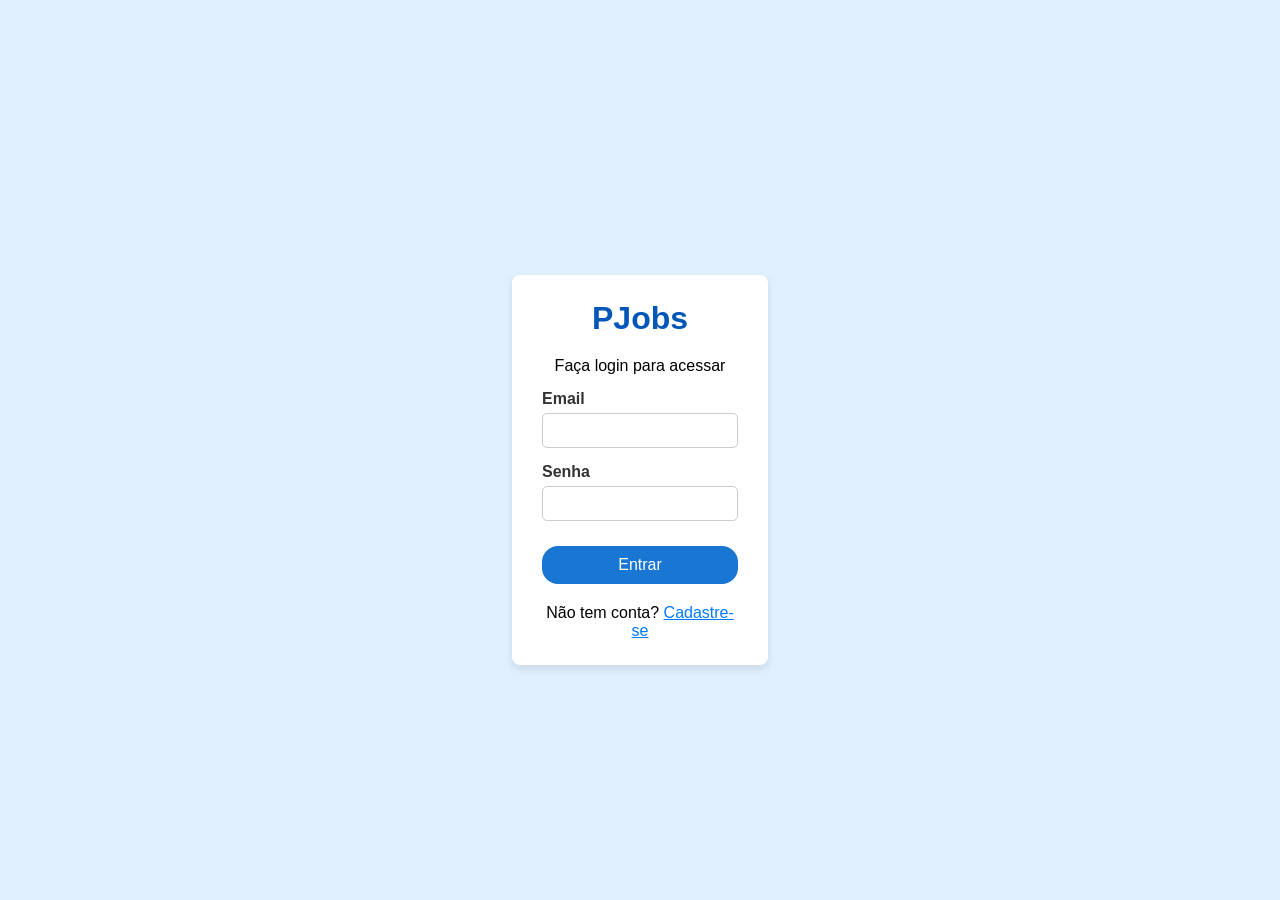
<file: Frontend/index.html>
<!DOCTYPE html>
<html lang="pt-BR">

<head>
  <meta charset="UTF-8"/>
  <meta name="viewport" content="width=device-width,initial-scale=1"/>
  <title>PJobs - Login</title>
  <link rel="stylesheet" href="styles.css"/>
</head>

<body class="tela-login">
  <script>
        // Esta função precisa estar disponível, então a definimos aqui também
        function redirecionarPorTipo() {
            const tipo = localStorage.getItem('tipo');
            if (tipo === 'cliente') {
                window.location.href = 'cliente.html';
            } else if (tipo === 'prestador') {
                window.location.href = 'profissional.html';
            }
        }
        
        // Se encontrar um CPF salvo, significa que o usuário já está logado.
        if (localStorage.getItem('cpf')) {
            // Então, redireciona para a página correta.
            redirecionarPorTipo();
        }
    </script>
  <div class="form-container">
    <h1>PJobs</h1>
    <p>Faça login para acessar</p>

    <form id="formLogin">
      <label>Email</label>
      <input type="email" id="emailLogin" required/>
      <label>Senha</label>
      <input type="password" id="senhaLogin" required/>
      <button type="submit">Entrar</button>
    </form>
    
    <p class="texto-troca-form">Não tem conta? <a href="cadastro.html">Cadastre-se</a></p>
  </div>
  
  <script src="script.js"></script>
  </body>
</html>
</file>
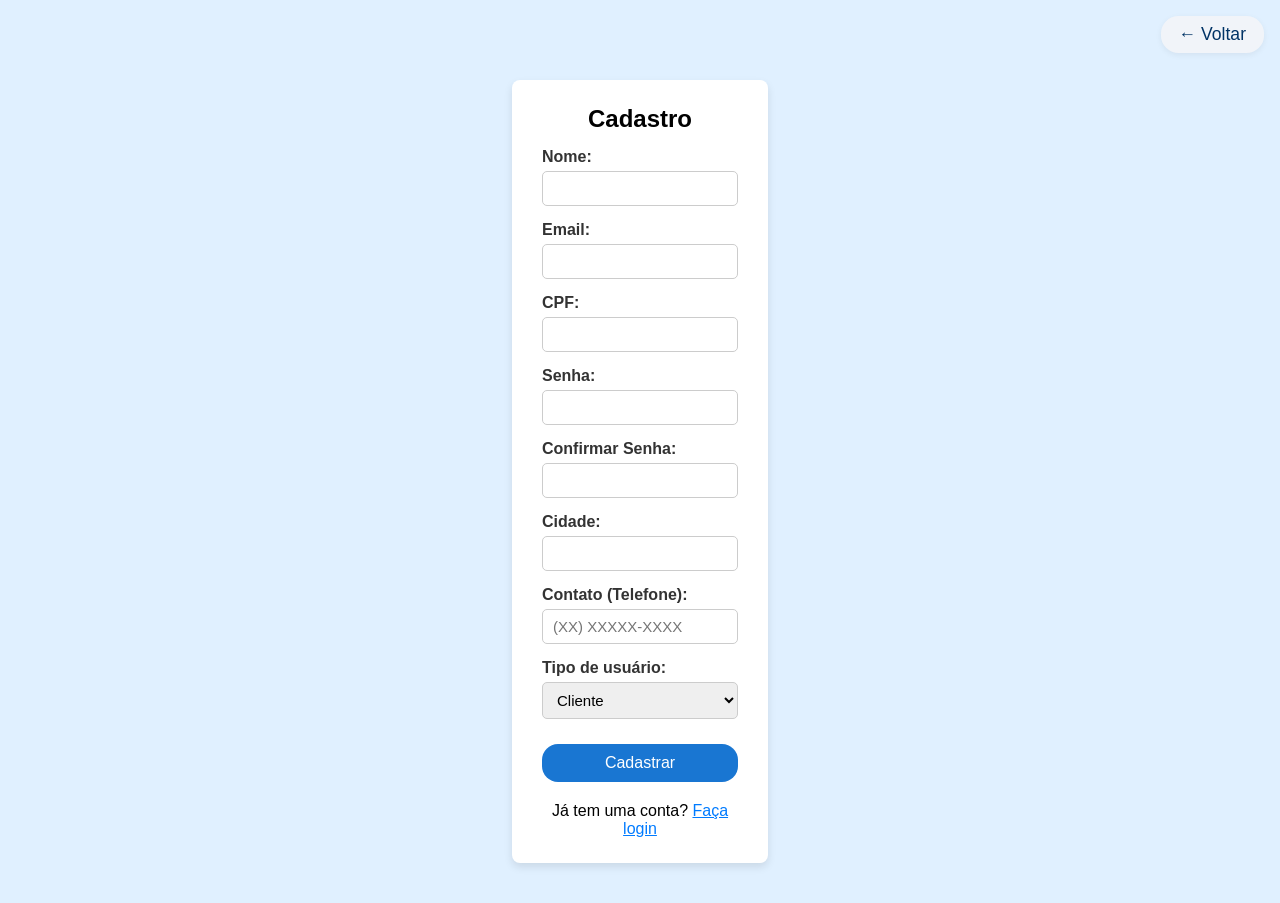
<file: Frontend/cadastro.html>
<!DOCTYPE html>
<html lang="pt-BR">

<head>
  <meta charset="UTF-8" />
  <meta name="viewport" content="width=device-width, initial-scale=1.0"/>
  <title>Cadastro</title>
  <link rel="stylesheet" href="styles.css" />
</head>

<header>
    <nav id="nav-principal">        
        <div id="menu-usuario-logado" class="user-dropdown" style="display: none;">
            <button id="user-greeting-button" class="dropdown-toggle">
                Olá, Usuário
            </button>
            <div id="dropdown-menu-content" class="dropdown-content">
                <a href="perfil.html">Meus Dados</a>
                <a href="#" onclick="abrirAbaHistorico(event)">Histórico</a>
                <a href="#" id="btn-logout">Sair</a>
            </div>
        </div>
    </nav>
</header>

<body class="tela-cadastro">
  <main class="container">
    <h2>Cadastro</h2>
    <form id="formCadastro">
      <label for="nome">Nome:</label>
      <input type="text" id="nome" name="nome" required />

      <label for="email">Email:</label>
      <input type="email" id="email" name="email" required />

      <label for="cpf">CPF:</label>
      <input type="text" id="cpf" name="cpf" required />

      <label for="senha">Senha:</label>
      <input type="password" id="senha" name="senha" required />
      
      <label for="confirmar-senha">Confirmar Senha:</label>
      <input type="password" id="confirmar-senha" name="confirmar-senha" required />

      <label for="cidade">Cidade:</label>
    <input type="text" id="cidade" name="cidade" required>

    <label for="contato">Contato (Telefone):</label>
    <input type="tel" id="contato" name="contato" placeholder="(XX) XXXXX-XXXX" required>

      <label for="tipo">Tipo de usuário:</label>
      <select id="tipo" name="tipo" required>
        <option value="cliente">Cliente</option>
        <option value="prestador">Prestador</option>
      </select>

      <div id="area-container" style="display:none;">
        <label for="area">Área de trabalho</label>
        <select id="area" name="area">
          <!-- Populado via JS -->
        </select>
      </div>
      <button class="btn-voltar" onclick="window.history.back()">← Voltar</button>
      <button type="submit">Cadastrar</button>
    </form>

    <p class="texto-troca-form">Já tem uma conta? <a href="index.html">Faça login</a></p>
  </main>
  <script src="script.js"></script>
</body>
</html>
</file>
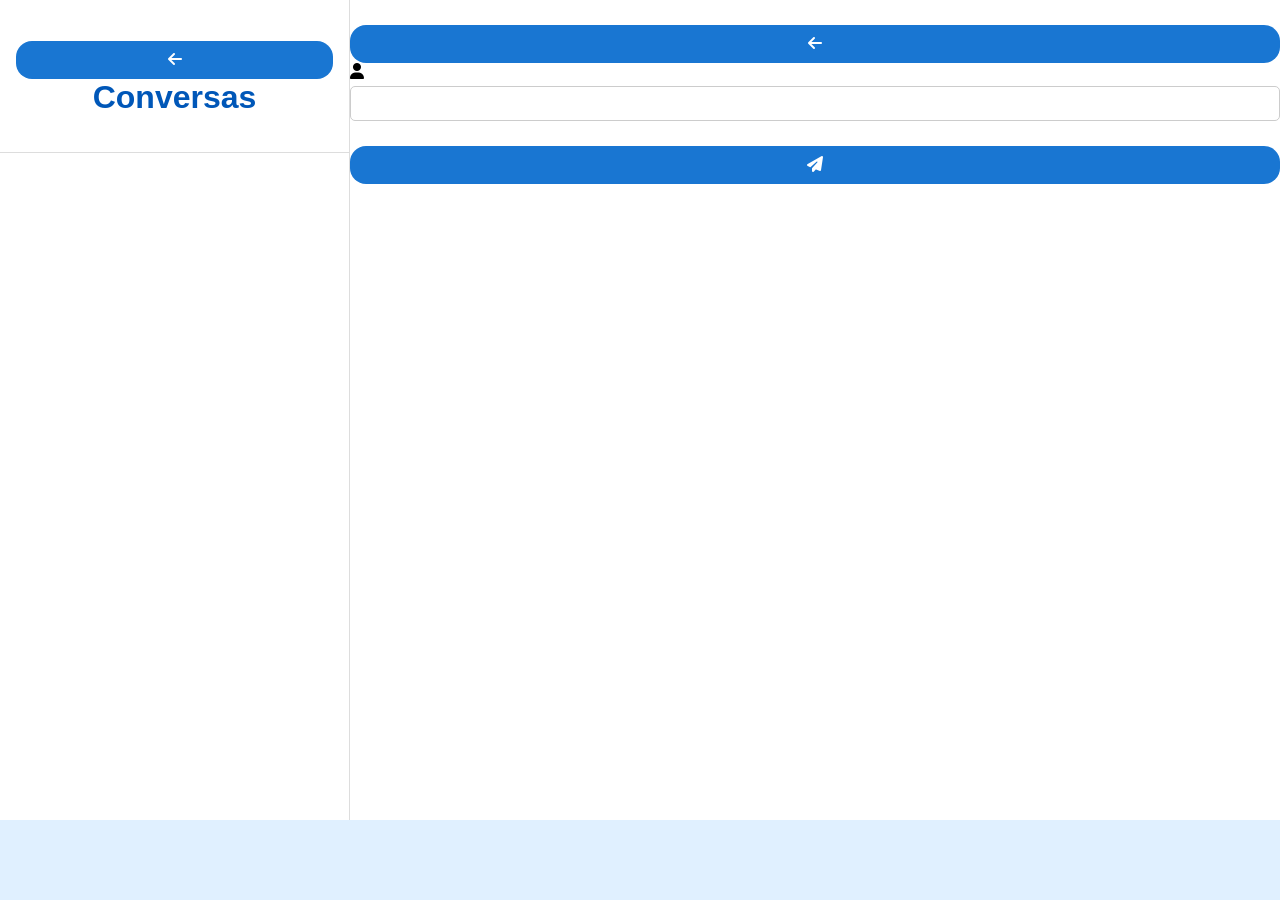
<file: Frontend/chat.html>
<!DOCTYPE html>
<html lang="pt-BR">
<head>
    <meta charset="UTF-8"/>
    <meta name="viewport" content="width=device-width, initial-scale=1.0"/>
    <title>Minhas Mensagens - PJobs</title>
    <link rel="stylesheet" href="https://cdnjs.cloudflare.com/ajax/libs/font-awesome/6.5.2/css/all.min.css">
    <link rel="stylesheet" href="styles.css"/>
</head>
</body>
</html>
<body class="pagina-chat">

    <div class="chat-container">

        <!-- LISTA DE CONVERSAS -->
        <div id="lista-conversas-container">
            <header class="chat-header">
                <button id="btn-voltar-principal" class="btn-voltar-chat">
                    <i class="fa-solid fa-arrow-left"></i>
                </button>
                <h1>Conversas</h1>
            </header>
            <div id="lista-conversas" class="lista-items"></div>
        </div>

        <!-- JANELA DE CHAT -->
        <div id="janela-chat">
            <header class="chat-header">
                <button id="btn-voltar-lista" class="btn-voltar-chat">
                    <i class="fa-solid fa-arrow-left"></i>
                </button>
                <div id="avatar-chat-ativo" class="chat-avatar">
                    <i class="fa-solid fa-user"></i>
                </div>
                <h2 id="nome-chat-ativo"></h2>
            </header>

            <div id="mensagens-container"></div>

            <!-- O truque mais importante -->
            <form id="form-mensagem" onsubmit="return false;"> <input type="text" id="input-mensagem" ...>
                <button type="button" id="btn-enviar-mensagem"><i class="fa-solid fa-paper-plane"></i></button>
            </form>
        </div>

    </div>

    <script src="https://cdn.socket.io/4.7.5/socket.io.min.js"></script>
    <script src="script.js"></script>

</body>
</html>
</file>
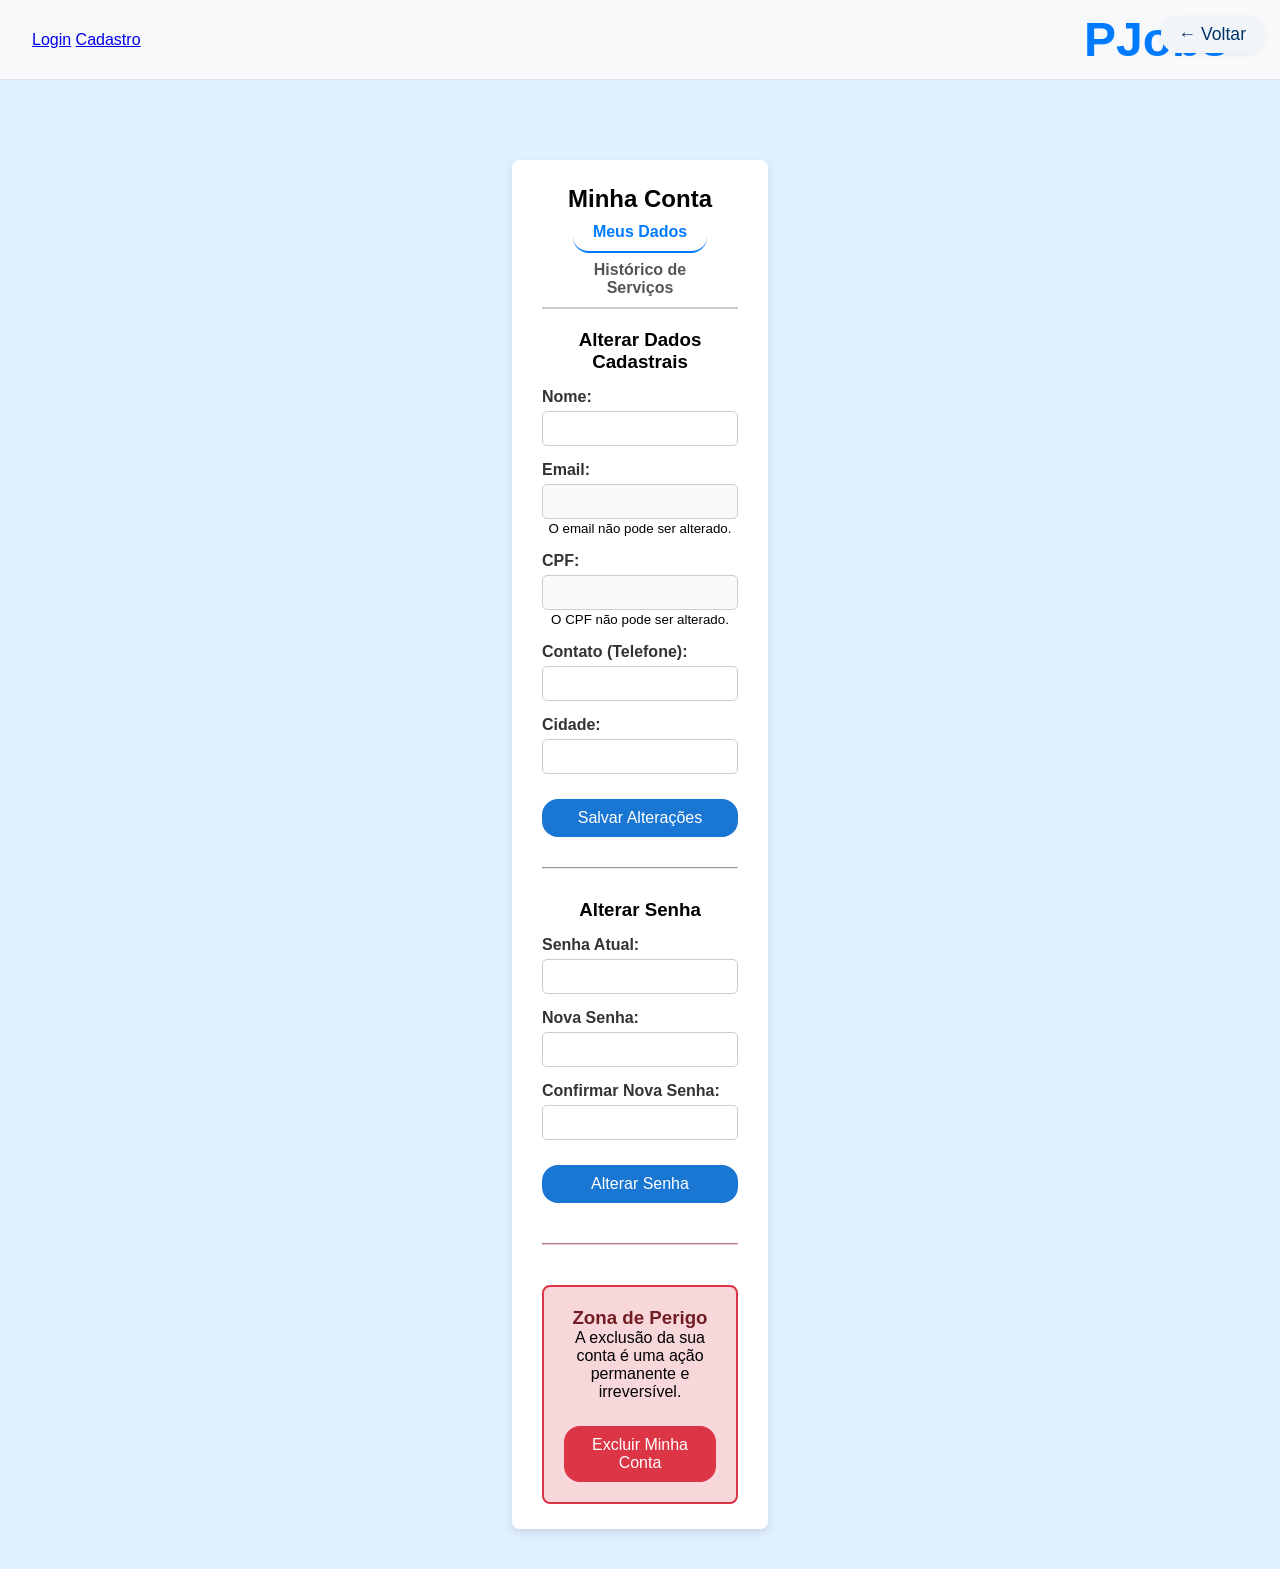
<file: Frontend/perfil.html>
<!DOCTYPE html>
<html lang="pt-BR">
<head>
    <meta charset="UTF-8" />
    <title>Meu Perfil - PJobs</title>
    <link rel="stylesheet" href="https://cdnjs.cloudflare.com/ajax/libs/font-awesome/6.5.2/css/all.min.css">
    <link rel="stylesheet" href="styles.css" />
</head>
<body>

<header class="main-header">
    <div class="sidebar">
        <div id="menu-usuario-logado" class="user-dropdown">
            <button id="user-sidebar-btn">
                <span class="avatar">👤</span>
                <span class="sidebar-ola">Olá, <span id="sidebar-nome"></span>!</span>
                <span class="arrow">▼</span>
            </button>
            <div class="sidebar-menu" id="sidebar-menu">
                <a href="perfil.html">Meus Dados</a>
                <a href="#" onclick="abrirAbaHistorico(event)">Histórico</a>
                <a href="chat.html">Mensagens</a>
                <a href="#" id="sidebar-logout">Sair</a>
            </div>
        </div>
        <div id="menu-deslogado">
            <a href="login.html">Login</a>
            <a href="cadastro.html" class="btn-cadastro">Cadastro</a>
        </div>
    </div>
    <div class="header-right">
        <button id="btn-voltar-header" class="btn-voltar" style="display: none;">← Voltar</button>
        <a href="index.html" class="logo">PJobs</a>
    </div>
</header>

<main class="container">
    <h2>Minha Conta</h2>

    <nav class="perfil-nav">
        <button class="tab-link active" onclick="mostrarAba(event, 'dados')">Meus Dados</button>
        <button class="tab-link" onclick="mostrarAba(event, 'historico')">Histórico de Serviços</button>
    </nav>

    <div id="dados" class="tab-content" style="display: block;">
        
        <h3>Alterar Dados Cadastrais</h3>
        <form id="formPerfil">
            <label for="nome">Nome:</label>
            <input type="text" id="nome" name="nome" required>

            <label for="email">Email:</label>
            <input type="email" id="email" name="email" disabled>
            <small>O email não pode ser alterado.</small>

            <label for="cpf">CPF:</label>
            <input type="text" id="cpf" name="cpf" disabled>
            <small>O CPF não pode ser alterado.</small>

            <label for="contato">Contato (Telefone):</label>
            <input type="tel" id="contato" name="contato">

            <label for="cidade">Cidade:</label>
            <input type="text" id="cidade" name="cidade">

            <div id="perfil-area-profissional" style="display: none;">
                <label for="area">Minha Área de Atuação:</label>
                <select id="area" name="area"></select>
            </div>
            <button type="submit">Salvar Alterações</button>
        </form>

        <hr style="margin: 30px 0;">

        <h3>Alterar Senha</h3>
        <form id="formMudarSenha">
            <label for="senha-atual">Senha Atual:</label>
            <input type="password" id="senha-atual" required>
            <label for="nova-senha">Nova Senha:</label>
            <input type="password" id="nova-senha" required>
            <label for="confirmar-nova-senha">Confirmar Nova Senha:</label>
            <input type="password" id="confirmar-nova-senha" required>
            <button type="submit">Alterar Senha</button>
        </form>
        
        <hr style="margin: 40px 0; border-color: #f5c6cb;">

        <div class="danger-zone">
            <h3>Zona de Perigo</h3>
            <p>A exclusão da sua conta é uma ação permanente e irreversível.</p>
            <button id="btn-excluir-conta" class="btn-perigo">Excluir Minha Conta</button>
        </div>
    </div> <div id="historico" class="tab-content">
        <h3>Seus Serviços</h3>
        <div id="historico-container" class="card-grid">
            </div>
    </div> </main> <div id="modal-avaliacao" class="modal-overlay" style="display: none;">
  <div class="modal-content">
    <button class="modal-close" onclick="fecharModalAvaliacao()">X</button>
    <h3 id="modal-avaliacao-titulo">Avalie o Serviço</h3>
    <p>Sua opinião é importante!</p>
    <div class="estrelas-avaliacao">
      <span data-nota="1"><i class="fa-regular fa-star"></i></span>
      <span data-nota="2"><i class="fa-regular fa-star"></i></span>
      <span data-nota="3"><i class="fa-regular fa-star"></i></span>
      <span data-nota="4"><i class="fa-regular fa-star"></i></span>
      <span data-nota="5"><i class="fa-regular fa-star"></i></span>
    </div>
    <textarea id="comentario-avaliacao" placeholder="Deixe um comentário (opcional)..." rows="4"></textarea>
    <input type="hidden" id="avaliacao-id-solicitacao">
    <input type="hidden" id="avaliacao-cpf-avaliador">
    <input type="hidden" id="avaliacao-cpf-avaliado">
    <button onclick="enviarAvaliacao()">Enviar Avaliação</button>
  </div>
</div>

<div id="modal-confirmar-exclusao" class="modal-overlay" style="display: none;">
  <div class="modal-content">
    <button class"modal-close" onclick="fecharModalExclusao()">X</button> <h3>Confirmar Exclusão</h3>
    <p>Esta ação é permanente. Para continuar, digite sua senha.</p>
    <div class="form-group">
      <label for="senha-confirmacao-exclusao">Sua Senha:</label>
      <input type="password" id="senha-confirmacao-exclusao" placeholder="Digite sua senha aqui...">
    </div>
    <div id="erro-exclusao-container" style="color: red; margin-top: 10px;"></div>
    <div class="modal-actions">
        <button class="btn-secundario" onclick="fecharModalExclusao()">Cancelar</button>
        <button id="btn-confirmar-exclusao" class="btn-perigo">Excluir Conta</button>
    </div>
  </div>
</div>

<script src="script.js"></script>
</body>
</html>
</file>
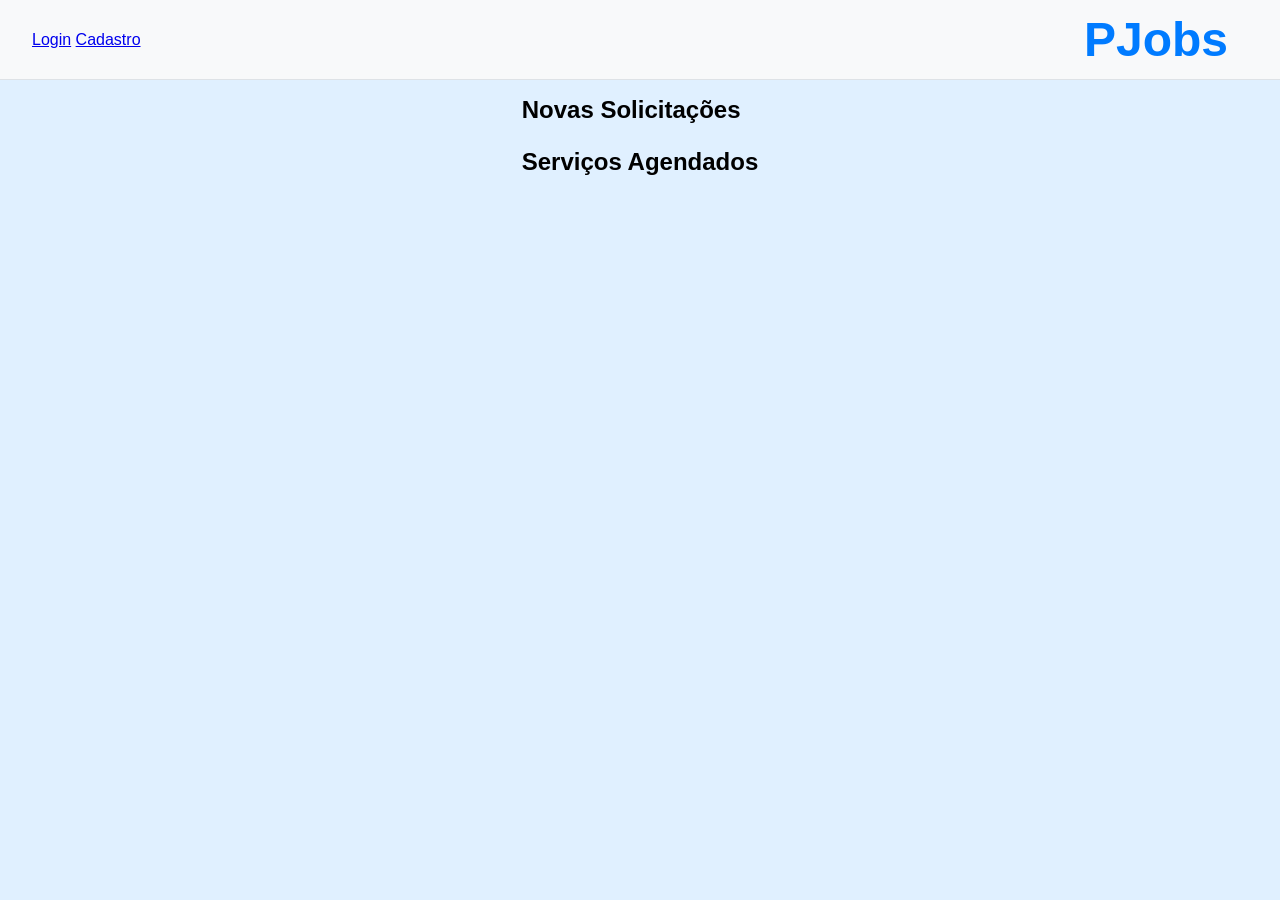
<file: Frontend/profissional.html>
<!DOCTYPE html>
<html lang="pt-BR">
<head>
    <meta charset="UTF-8"/>
    <title>PJobs - Painel do Profissional</title>
    <link rel="stylesheet" href="styles.css"/>
    <link rel="stylesheet" href="https://cdnjs.cloudflare.com/ajax/libs/font-awesome/6.5.2/css/all.min.css">
</head>
<body>

<header class="main-header">
    <div class="sidebar">
        <div id="menu-usuario-logado" class="user-dropdown">
            <button id="user-sidebar-btn">
                <span class="avatar">👤</span>
                <span class="sidebar-ola">Olá, <span id="sidebar-nome"></span>!</span>
                <span class="arrow">▼</span>
            </button>
            <div class="sidebar-menu" id="sidebar-menu">
                <a href="perfil.html">Meus Dados</a>
                <a href="#" onclick="abrirAbaHistorico(event)">Histórico</a>
                <a href="chat.html">Mensagens</a>
                <a href="#" id="sidebar-logout">Sair</a>
            </div>
        </div>
        <div id="menu-deslogado">
            <a href="login.html">Login</a>
            <a href="cadastro.html" class="btn-cadastro">Cadastro</a>
        </div>
    </div>
    <div class="header-right">
        <a href="index.html" class="logo">PJobs</a>
    </div>
</header>

<main class="cliente-container">
    
    <div class="bloco-servicos">
        <h2>Novas Solicitações</h2>
        <div id="novas-solicitacoes-container" class="card-grid"></div>
    </div>
    
    <div class="bloco-servicos">
        <h2>Serviços Agendados</h2>
        <div id="servicos-agendados-container" class="card-grid"></div>
    </div>

</main>

<div id="modal-ver-avaliacoes" class="modal-overlay" style="display: none;">
  <div class="modal-content">
    <button class="modal-close" onclick="fecharModalVerAvaliacoes()">X</button>
    <h3>Avaliações Recebidas</h3>
    
    <div id="lista-comentarios-container" class="lista-comentarios">
        <p>Carregando...</p>
    </div>
  </div>
</div>

<script src="https://cdn.socket.io/4.7.5/socket.io.min.js"></script>
<script src="script.js"></script>
<script>
    // Inicializa o chat quando abrir chat.html
    if (window.location.href.includes("chat.html")) {
        ativarPaginaChat();
    }
</script>

</body>
</html>
</file>
<file: Frontend/styles.css>
/* ==================================== */
/* RESET E GERAL               */
/* ==================================== */
* {
  margin: 0;
  padding: 0;
  box-sizing: border-box;
  font-family: Arial, sans-serif;
}

body {
  min-height: 100vh;
  display: flex;
  flex-direction: column;
  background-color: #e0f0ff;
  flex-shrink: 0;
}

.feedback-avaliado {
    font-size: 0.9rem;
    font-style: italic;
    color: #28a745; /* Verde */
    font-weight: bold;
    margin-top: 10px;
}

/* Estilos para a lista de comentários no modal */
.lista-comentarios {
    max-height: 300px; /* Limita a altura e cria rolagem se tiver muitos */
    overflow-y: auto;
    text-align: left;
    margin-top: 15px;
    padding-right: 5px;
}

.item-comentario {
    background-color: #f8f9fa;
    border: 1px solid #eee;
    border-radius: 8px;
    padding: 12px;
    margin-bottom: 10px;
}

.item-comentario strong {
    display: block;
    color: #007bff;
    font-size: 0.95rem;
    margin-bottom: 4px;
}

.item-comentario .nota-estrelas {
    color: #FFD700;
    font-size: 0.9rem;
    margin-bottom: 6px;
    display: block;
}

.item-comentario p {
    color: #555;
    font-size: 0.9rem;
    margin: 0;
    line-height: 1.4;
}

/* ==================================== */
/* HEADER E SIDEBAR            */
/* ==================================== */
header.main-header {
    display: flex;
    justify-content: space-between;
    align-items: center;
    padding: 0.75rem 2rem;
    background-color: #f8f9fa;
    border-bottom: 1px solid #dee2e6;
    width: 100%;
}

.sidebar{
    display: flex;
    align-items: center;
}

.logo {
  color: #007bff;
  font-size: 3rem; 
  font-weight: bold;
  text-decoration: none;
  margin: 20px;
  margin-top: 100px;
}

.sidebar {
    position: relative; /* A âncora para o menu */
}

#user-sidebar-btn {
    display: flex; 
    align-items: center;
    background: #fff; 
    border: none; 
    border-radius: 1.5em;
    padding: 8px 14px; 
    box-shadow: 0 2px 8px rgba(0,0,0,.13);
    font-weight: 600; 
    font-size: 1.1em; 
    cursor: pointer;
    transition: background-color 0.2s;
}

#user-sidebar-btn:hover {
    background-color: #f0f0f0;
}

#user-sidebar-btn .avatar {
    background: #7bb7fa; 
    color: #fff; 
    border-radius: 50%;
    width: 2em; 
    height: 2em; 
    display: flex; 
    align-items: center; 
    justify-content: center;
    margin-right: .7em;
    font-size: 1.3em;
}

.sidebar-ola {
    color: #000000;
    font-weight: 500;
    margin-right: .6em;
    font-size: 1.1em;
}

/* --- ESTADO ESCONDIDO DO MENU --- */
.sidebar-menu {
    position: absolute;
    top: calc(100% + 8px);
    left: 0;
    width: 100%;
    z-index: 1000;
    visibility: hidden;
    opacity: 0;
    transform: translateY(-10px);
    transition: all 0.2s ease-in-out;
    background: #fff;
    border: 1px solid #ddd;
    border-radius: 12px;
    box-shadow: 0 5px 15px rgba(0,0,0,0.1);
    padding: 0.5em;
    overflow: hidden;
}

/* --- ESTADO VISÍVEL DO MENU (ativado pelo JS) --- */
.sidebar-menu.is-open {
    visibility: visible;
    opacity: 1;
    transform: translateY(0);
}

/* --- LINKS DENTRO DO MENU --- */
.sidebar-menu a {
    display: block; 
    color: #036; 
    padding: 9px 18px;
    border-radius: 1em; 
    text-decoration: none;
    transition: background .15s;
}

.sidebar-menu a:hover { 
    background: #f3f3fc;
} 

/* ==================================== */
/* FORMULÁRIOS                 */
/* ==================================== */
.container, .form-container {
    width: 20%; /* Ocupa a maior parte da largura */
    max-width: 60%; /* Garante que não ultrapasse 95% */
  margin: 80px auto 40px auto;
  background: white;
  padding: 25px 30px;
  border-radius: 8px;
  box-shadow: 0 4px 8px rgba(0,0,0,0.1);
  text-align: center;
  flex-shrink: 0;
}

body.tela-login {
  display: flex;
  justify-content: center;
  align-items: center;
  height: 100vh;
  margin: 0;
}

h1 {
  margin-bottom: 20px;
  color: #0057b8;
  text-align: center;
}

form label {
  display: block;
  margin-top: 15px;
  font-weight: bold;
  color: #333;
  text-align: left; /* Melhora a legibilidade */
}

form input, form select {
  width: 100%;
  padding: 8px 10px;
  margin-top: 5px;
  border: 1px solid #ccc;
  border-radius: 5px;
  font-size: 15px;
  transition: border-color 0.3s;
}

form input:focus, form select:focus {
  border-color: #0057b8;
  outline: none;
}

/* Ajustes para o texto "Não tem conta?" no final dos formulários */

.texto-troca-form {
  /* Aumenta o espaço entre o botão "Entrar" e este texto */
  margin-top: 20px; /* Você pode ajustar este valor como quiser (ex: 40px) */
}

.texto-troca-form a:hover{
  color: #135caa;
}

.texto-troca-form a {
  /* Define a cor do link "Cadastre-se" para um azul vibrante */
  color: #007bff;
  transition: color 0.2s ease-in-out; 
}

/* Esta regra importante garante que o link continue azul mesmo depois de visitado 
.texto-troca-form a:visited {
  color: #007bff;
}
*/
/* ==================================== */
/* BOTÕES                      */
/* ==================================== */
button, .btn {
  border: none;
  border-radius: 1em;
  background: #1976d2;
  color: #fff;
  padding: 10px 20px;
  font-size: 1em;
  cursor: pointer;
  margin-top: 25px;
  width: 100%;
  transition: background .14s;
}

button:hover, .btn:hover {
  background: #135caa;
}

.btn-voltar {
  position: fixed; top: 16px; right: 16px; background: #f1f4f9;
  color: #036; border: none; border-radius: 1em; font-size: 1.1em;
  padding: 8px 18px; box-shadow: 0 2px 6px rgba(0,0,0,.06);
  cursor: pointer;
  z-index: 22;
  width: auto; /* Correção para não ocupar 100% da largura */
  margin-top: 0; /* Correção para não ter margem extra */
}

/* ==================================== */
/* CARDS                       */
/* ==================================== */
.cliente-container {
  max-width: 1100px;
  margin-left: auto;
  margin-right: auto;
  padding: 1rem;
}

.card-grid {
  display: grid;
  grid-template-columns: repeat(auto-fit, minmax(250px, 1fr));
  gap: 1.5rem;
  margin-top: 1.5rem;
}

.card, .area-card {
    background: #fff;
    border-radius: 1em;
    box-shadow: 0 2px 8px rgba(0,0,0,.09);
    padding: 1.5rem;
    margin: 0; /* Removida margem individual para o grid cuidar */
    text-align: center;
    transition: transform 0.2s ease-in-out, box-shadow 0.2s ease-in-out;
    border-top: 4px solid #007bff;
}

.area-card {
    cursor: pointer;
    border-top: 4px solid #28a745;
}

.card:hover, .area-card:hover {
    transform: translateY(-5px);
    box-shadow: 0 8px 16px rgba(0, 0, 0, 0.1);
}

.card h3, .area-card h3 {
  margin-bottom: 0.75rem;
}

.card p, .area-card p {
  color: #555;
  margin-bottom: 1rem;
}

.card-avaliacao {
    display: flex;
    flex-direction: column; /* Coloca as estrelas em cima do texto */
    align-items: center;
    gap: 5px; /* Espaço entre as estrelas e o texto */
    margin-bottom: 15px;
    font-size: 0.9rem;
    color: #555;
}

.card-avaliacao .estrelas {
    font-size: 1.2rem; /* Tamanho dos ícones de estrela */
    display: flex;
    gap: 3px; /* Espaço entre cada estrela */
}

/* Cor da estrela preenchida */
.card-avaliacao .fa-solid.fa-star {
    color: #FFD700; 
}

/* Cor da estrela vazia */
.card-avaliacao .fa-regular.fa-star {
    color: #ccc;
}

.card-avaliacao.sem-avaliacao {
    color: #999;
    font-style: italic;
}

/* ==================================== */
/* MODAIS                      */
/* ==================================== */
.modal-overlay {
    position: fixed;
    top: 0; left: 0;
    width: 100%; height: 100%;
    background-color: rgba(0, 0, 0, 0.6);
    display: flex;
    justify-content: center;
    align-items: center;
    z-index: 1000;
}

.modal-content {
    background-color: white;
    padding: 25px 30px;
    border-radius: 8px;
    width: 90%;
    max-width: 450px;
    text-align: center;
    box-shadow: 0 5px 15px rgba(0,0,0,0.3);
    /* ESSENCIAL: Define o contexto para o posicionamento do botão de fechar */
    position: relative; 
    min-height: 120px;
}

.modal-content h3 {
    font-size: 1.6rem;    /* Aumenta o tamanho do título */
    margin-bottom: 1rem;    /* Aumenta o espaço abaixo do título */
    color: #333;           /* Garante uma cor escura e legível */
}

/* Estiliza especificamente o campo de texto da descrição do serviço */
#descricao-solicitacao {
    min-height: 300px;  /* Define uma altura mínima bem maior para o campo */
    min-width: 300px;
    font-size: 1rem;      /* Aumenta a fonte do texto que o usuário digita */
    resize: vertical;     /* Permite que o usuário aumente a altura se precisar */
}

/* Opcional: Aumenta também a fonte do placeholder */
#descricao-solicitacao::placeholder {
    font-size: 1rem;
}

/* --- BOTÃO DE FECHAR CORRIGIDO --- */
.modal-close {
    width: 10%;
    position: absolute;   /* Posicionamento absoluto em relação ao .modal-content */
    top: 10px;            /* 10px do topo */
    left: 350px;          /* 15px da direita */
    background: color #007bff;
    border: none;
    font-size: 1.5rem;    /* Tamanho do 'X' */
    color: white;
    cursor: pointer;
    line-height: 1;
    padding: 0;
}



/* --- ESTRELAS CORRIGIDAS --- */
.estrelas-avaliacao {
    margin: 20px 0;
    display: flex;
    justify-content: center;
    gap: 10px; /* Espaçamento entre as estrelas */
}

.estrelas-avaliacao span {
    cursor: pointer;
}

.estrelas-avaliacao i {
    font-size: 1.5rem; /* Tamanho dos ícones de estrela */
    color: #ccc;
    transition: color 0.2s, transform 0.2s;
}

/* Efeito ao passar o mouse */
.estrelas-avaliacao span:hover i,
.estrelas-avaliacao i.hover-preview {
    color: #FFD700; /* Dourado */
    transform: scale(1.1);
}

/* Estilo para as estrelas selecionadas */
.estrelas-avaliacao i.fa-solid.fa-star {
    color: #FFD700;
}

textarea#comentario-avaliacao {
    width: calc(100% - 20px); /* Ajusta a largura */
    padding: 10px;
    margin-bottom: 20px;
    border: 1px solid #ddd;
    border-radius: 4px;
    resize: vertical; /* Permite redimensionar verticalmente */
    min-height: 80px;
    font-family: inherit; /* Mantém a fonte do sistema */
    font-size: 16px;
    min-height: 120px; /* Define uma altura mínima maior (ajuste o valor como quiser) */
    font-size: 1rem;   /* Garante que o texto seja legível */
}

/* ==================================== */
/* OUTROS COMPONENTES          */
/* ==================================== */
.feedback-message {
    width: 100%;
    padding: 2rem;
    text-align: center;
    color: #555;
    background-color: #f8f9fa;
    border-radius: 8px;
    border: 1px dashed #ccc;
    grid-column: 1 / -1;
}

.feedback-message.erro {
    background-color: #f8d7da;
    color: #721c24;
    border-color: #f5c6cb;
}

.perfil-nav {
    border-bottom: 2px solid #ccc;
    margin-bottom: 20px;
}

.tab-link {
    background-color: transparent;
    border: none;
    padding: 10px 20px;
    cursor: pointer;
    font-size: 1rem;
    font-weight: bold;
    color: #555;
    border-bottom: 2px solid transparent;
    margin-bottom: -2px;
    width: auto; /* Correção para não ocupar 100% da largura */
    margin-top: 0; /* Correção para não ter margem extra */
}

.tab-link:hover {
    color: #007bff;
}

.tab-link.active {
    color: #007bff;
    border-bottom: 2px solid #007bff;
}

.tab-content {
    display: none;
}

footer {
  background-color: #0057b8;
  color: white;
  text-align: center;
  padding: 15px 0;
  font-size: 14px;
  flex-shrink: 0; /* Impede que o rodapé encolha */
  margin-top: auto; /* Empurra o rodapé para o final do flex container (body) */
}

#modal-confirmar-exclusao .form-group {
    text-align: left;
    margin: 20px 0;
}
#modal-confirmar-exclusao input {
    width: 100%;
    padding: 10px;
    font-size: 1rem;
}
#modal-confirmar-exclusao .modal-actions {
    display: flex;
    justify-content: flex-end; /* Alinha os botões à direita */
    gap: 10px;
    margin-top: 20px;
}
#modal-confirmar-exclusao .modal-actions button {
    width: auto; /* Faz os botões terem larguras diferentes */
    margin-top: 0;
}

.danger-zone {
    border: 2px solid #dc3545;
    border-radius: 8px;
    padding: 20px;
    margin-top: 30px;
    background-color: #f8d7da;
}
.danger-zone h3 {
    color: #721c24;
}
.btn-perigo {
    background-color: #dc3545; /* Vermelho */
    width: auto;
    padding: 10px 20px;
}
.btn-perigo:hover {
    background-color: #c82333;
}


.chat-container {
    display: flex;
    height: calc(100vh - 80px); /* Altura da tela menos a altura do header */
    width: 100%;
    background-color: #fff;
}

#lista-conversas-container {
    width: 30%;
    max-width: 350px;
    border-right: 1px solid #ddd;
    display: flex;
    flex-direction: column;
}

#lista-conversas-container header {
    padding: 1rem;
    border-bottom: 1px solid #ddd;
}

#lista-conversas {
    overflow-y: auto;
    flex-grow: 1;
}

.conversa-item {
    padding: 1rem;
    cursor: pointer;
    border-bottom: 1px solid #eee;
    font-weight: bold;
}
.conversa-item:hover {
    background-color: #f8f9fa;
}
.conversa-item.active {
    background-color: #e9ecef;
}

#janela-chat {
    width: 70%;
    flex-grow: 1;
    display: flex;
    flex-direction: column;
}
/* (Estilos para as mensagens e o form de envio virão na próxima fase) */

/* ======================================================== */
/*          ESTILOS PARA TELAS PEQUENAS (MOBILE) - VERSÃO CORRIGIDA         */
/* ======================================================== */

/* Aplica estas regras quando a tela tiver 768px de largura ou menos */
@media (max-width: 1000px) {

    /* --- 1. LAYOUT E CONTAINERS GERAIS --- */
    
    /* Força os containers principais a ocuparem a tela toda, com pequenas margens */
.cliente-container, .profissional-container, .container, .form-container {
    width: 70%; /* Ocupa a maior parte da largura */
    max-width: 95%; /* Garante que não ultrapasse 95% */
    /* CENTRALIZA o container horizontalmente */
    margin: 20px auto; 
    
    padding: 1.5rem 1rem;
    border-radius: 8px; /* Mantém as bordas arredondadas */
    box-shadow: 0 4px 8px rgba(0,0,0,0.1); /* Mantém a sombra */
    
    /* PERMITE O CRESCIMENTO: Remove restrições de altura e permite rolagem */
    flex-shrink: 0; /* Impede que o container encolha se o body for flex */
}

    /* --- 2. HEADER E NAVEGAÇÃO --- */
    .logo {
        font-size: 1.8rem;
        margin: 0;
    }

    #user-sidebar-btn {
        font-size: 1.6rem;
        padding: 8px 12px;
    }

    .sidebar-menu a {
        font-size: 1.6rem;
        padding: 14px 20px;
    }


    /* --- 3. TIPOGRAFIA (FONTES) --- */

    h1 { font-size: 1.8rem; }
    h2 { font-size: 2.5rem; }
    h3 { font-size: 2.3rem; }
    p, label, input, select, textarea { font-size: 1rem; }
    

    /* --- 4. BOTÕES (CONSISTÊNCIA) --- */
    
    /* Estilo PADRÃO para a maioria dos botões no mobile */
    button, .btn {
        padding: 15px 20px;
        font-size: 1.2rem;
        width: 100%;
        margin-top: 20px;
    }
    
    /* EXCEÇÕES: Regras para botões que NÃO devem ocupar a largura toda ou que são menores */
    .tela-login .form-container button,
    .tela-cadastro .container button {
        padding: 14px 20px;
    }

    .card button, .modal-actions button {
        width: 60%;
        padding: 18px 18px;
        font-size: 2rem;
        margin: 5px;
    }

    .card-avaliacao.sem-avaliacao{
        font-size: 1.8rem;
    }
    /* --- 5. CARDS E GRIDS --- */

    .card-grid {
        grid-template-columns: 1fr; /* Força uma única coluna para todos os grids */
        gap: 1.2rem;
    }
    
    .card h3, .area-card h3 {
        font-size: 2.3rem; /* Seu tamanho de fonte preferido */
    }

    /* Aplica o estilo de parágrafo a TODOS os cards (.card e .area-card) */
    .card p, .area-card p {
        font-size: 1.8rem; /* Seu tamanho de fonte preferido */
        line-height: 1.6;  /* Seu espaçamento entre linhas preferido */
    }

    /* --- 6. FORMULÁRIOS E MODAIS --- */

    #input-busca {
        padding: 16px 20px;
    }
    #input-busca::placeholder {
        font-size: 1.2rem;
    }

    #modal-solicitacao .modal-content {
        /* Ocupa 95% da largura da tela, deixando pequenas margens */
        width: 95%;
        min-width: 70%;
        /* Define uma altura mínima bem maior */
        min-height: 400px; /* Você pode aumentar este valor (ex: 450px) */
        /* Aumenta o espaçamento interno para o conteúdo "respirar" */
        padding: 25px;

        /* Garante que o conteúdo interno se organize bem */
        display: flex;
        flex-direction: column;
        justify-content: space-between; /* Empurra os botões para o final */
    }

    #modal-content h3, p{
        font-size: 1.8rem;
    }
    .modal-content h3{
        font-size: 3rem;
    }
    
    #btn-voltar-para-areas,
    #btn-voltar-categorias {
        font-size: 1.6rem; /* Mesmo tamanho de fonte do #user-sidebar-btn */
        padding: 8px 14px; /* Mesmo padding do #user-sidebar-btn */
        width: auto;       /* Garante que ele não ocupe a largura toda */
        margin-top: 25px;     /* Remove a margem extra da regra geral */
    }
    .tela-cadastro .container {
    width: 80%;          /* Ocupa a maior parte da tela */
    max-width: 500px;     /* Limita a largura máxima mesmo no mobile */
    margin: 30px auto;    /* Centraliza e dá um respiro em cima/embaixo */
    max-height: 85vh;     /* Limita a altura a 85% da tela */
    overflow: hidden;     /* Esconde qualquer conteúdo que vaze DO CONTAINER */
    display: flex;        /* Usa flexbox para organizar o conteúdo interno */
    flex-direction: column; /* Organiza h2, form, p em coluna */
}

/* 2. Faz o FORMULÁRIO ser a área de rolagem */
#formCadastro {
    overflow-y: auto;  /* Adiciona a barra de rolagem vertical APENAS NO FORM */
    flex-grow: 1;      /* Faz o formulário ocupar o espaço vertical disponível */
    padding: 0 15px 15px 15px; /* Adiciona padding interno, especialmente embaixo */
    margin-right: -15px; /* Compensa o padding para alinhar a scrollbar (truque) */
}

/* 3. Garante que o título e o link "Já tem conta?" fiquem fixos */
.tela-cadastro .container h2 {
    flex-shrink: 0; /* Impede que o título encolha */
    padding: 0 15px; /* Adiciona padding lateral ao título */
}
.tela-cadastro .container p.texto-troca-form {
    flex-shrink: 0; /* Impede que o parágrafo encolha */
    padding: 15px;
    margin-top: 0;
}

/* ======================================================== */
/* ESTILO COMPLETO PARA A PÁGINA DE CHAT           */
/* ======================================================== */

/* Garante que o chat ocupe a tela inteira */
html, body.pagina-chat {
    height: 100%;
    overflow: hidden; /* Impede a rolagem do body */
    margin: 0;
    padding: 0;
}

.chat-container {
    display: flex;
    width: 100%;
    height: 94%;
    overflow: hidden;
    position: relative;
}

/* As duas "telas" do chat (lista e janela) */
#lista-conversas-container, #janela-chat {
    width: 100%;
    height: 100%;
    position: absolute;
    top: 0;
    display: flex;
    flex-direction: column;
    background-color: #fff;
    transition: transform 0.3s ease-in-out;
    border-right: none !important;
}

/* Layout da TELA 2 (Janela do Chat) */
#janela-chat {
    transform: translateX(100%); 
}
.chat-container.chat-aberto #janela-chat {
    transform: translateX(0); 
}
.chat-container.chat-aberto #lista-conversas-container {
    transform: translateX(-100%); 
}


/* Cabeçalho das telas de chat */
.chat-header {
    height: 55px;
    width: 100%;
    display: flex;
    align-items: center;
    padding: 10px 1rem; /* Padding menor */
    background-color: #f0f2f5;
    border-bottom: 1px solid #ddd;
    flex-shrink: 0;
}
.chat-header h1, .chat-header h2 {
    font-size: 1.1rem; /* Fonte menor */
    margin: 0;
}
.btn-voltar-chat {
    background: none; 
    border: none; 
    font-size: 1.2rem;
    color: #007bff;
    margin-right: 15px; 
    cursor: pointer; 
    padding: 0;
    width: 10%;
    margin-bottom: 15px;
}

/* Ícone/Avatar do perfil */
.chat-avatar {
    width: 40px; height: 40px;
    background-color: #ccc;
    border-radius: 50%;
    display: flex;
    align-items: center;
    justify-content: center;
    font-size: 1.5rem;
    color: white;
    margin-right: 10px;
}

/* Lista de conversas */
.lista-items {
    overflow-y: auto;
    flex-grow: 1;
}
.conversa-item {
    display: flex;
    align-items: center;
    padding: 0.75rem 1rem;
    cursor: pointer;
    border-bottom: 1px solid #eee;
}
.conversa-item:hover { background-color: #f8f9fa; }

/* Área das mensagens (a parte que rola) */
#mensagens-container {
    flex-grow: 1;
    overflow-y: auto;
    padding: 1rem;
    display: flex;
    flex-direction: column;
    background-color: #e5ddd5;
}

/* Bolhas de mensagem */
.mensagem-balao {
    max-width: 75%; padding: 8px 12px; border-radius: 8px;
    margin-bottom: 10px; line-height: 1.4; word-wrap: break-word;
}
.mensagem-minha {
    background-color: #dcf8c6; color: #333; align-self: flex-end;
}
.mensagem-outra {
    background-color: #fff; color: #333; align-self: flex-start;
}
.remetente-nome {
    font-size: 0.8rem; font-weight: bold; color: #007bff; margin-bottom: 4px;
}

/* Campo de digitação (fixo no final) */
#form-mensagem {
    display: flex;
    padding: 0.5rem;
    border-top: 1px solid #ddd;
    align-items: center;
    flex-shrink: 0;
}
#input-mensagem {
    flex-grow: 1;
    border: 1px solid #fff;
    border-radius: 20px;
    padding: 10px 15px;
    font-size: 1rem;
}
#form-mensagem button {
    background: #007bff; 
    color: white; 
    border: none;
    border-radius: 50%; 
    width: 45px; 
    height: 45px;
    font-size: 1.2rem; 
    cursor: pointer;
    margin-left: 8px;
    padding: 0; 
    margin-top: 0;
}
.card-actions {
    display: flex;
    justify-content: center; /* Centraliza os botões */
    gap: 10px; /* Cria um espaço entre os botões */
    margin-top: 1rem;
}

/* Regra específica para os botões DENTRO de .card-actions */
.card-actions btn-mensagem {
    width: auto; /* Faz o botão ter a largura do seu conteúdo */
    padding: 10px 20px; /* Define um tamanho padrão para os botões de ação */
    font-size: 1.2rem;
    margin-top: 0; /* Remove a margem extra da regra geral de botões */
}
}
</file>
